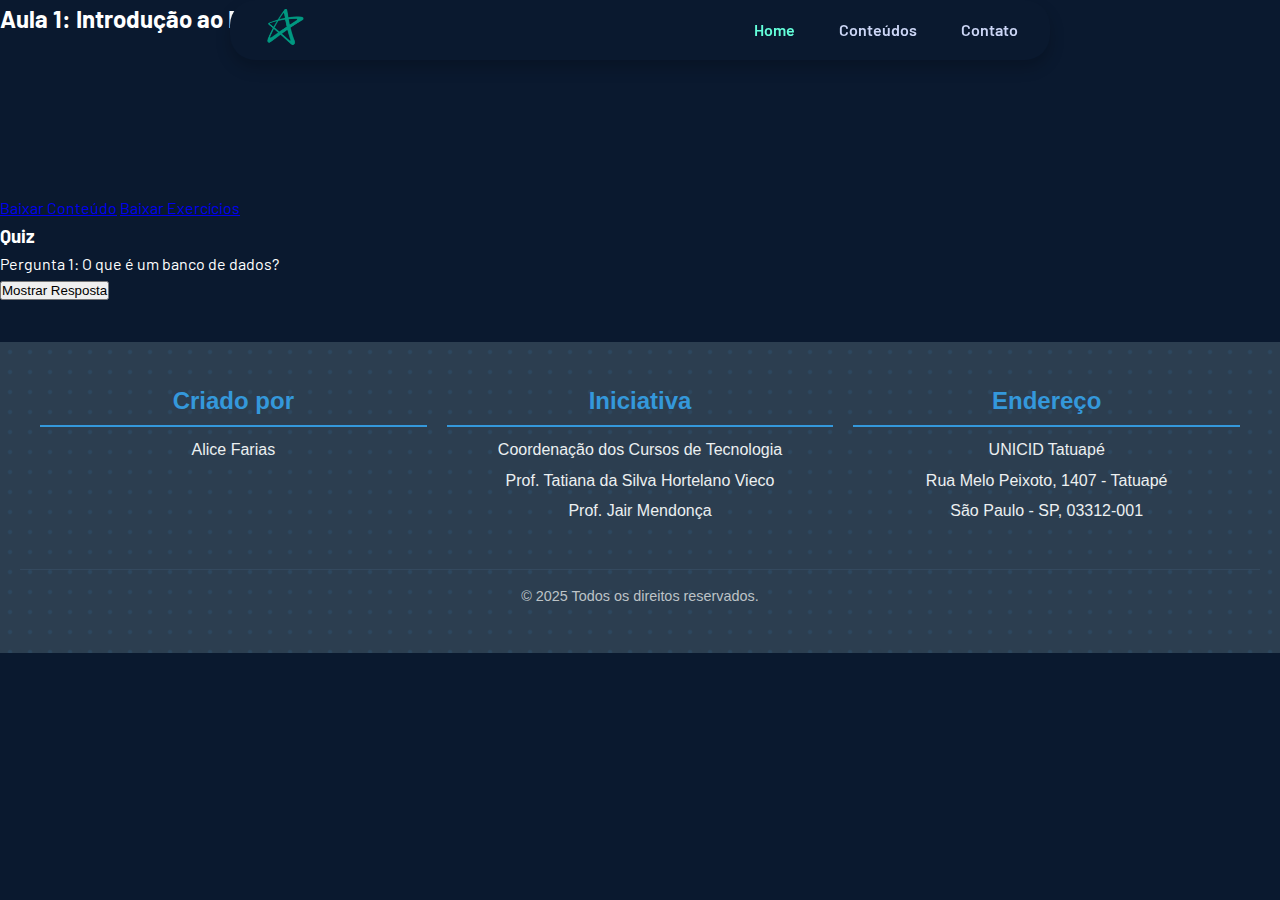
<file: HTML/aula1.html>
<!DOCTYPE html>
<html lang="en">
<head>
    <meta charset="UTF-8">
    <meta name="viewport" content="width=device-width, initial-scale=1.0">
    <link rel="stylesheet" href="../CSS/style.css">
    <link rel="shortcut icon" href="favicon.ico" type="image/x-icon">
    <title>Contatos</title>
</head>
<body>

    <header>
        <nav id="navbar">
            <div class="navbar-container">
                <div class="navbar-left">
                    <a href="index.html" class="navbar-logo">
                        <img src="../ASSETS/IMG/logo.png" alt="Logo" class="logo-svg"> 
                    </a>
                </div>
                <div class="navbar-center">
                    <a href="../index.html" class="active">Home</a>
                    <a href="./conteudo.html">Conteúdos</a>
                    <a href="./contato.html">Contato</a>
                </div>
                <!-- Botão de Menu para dispositivos móveis -->
                <button class="menu-btn" onclick="toggleSidebar()">☰</button>
            </div>
        </nav>
    
        <!-- Sidebar Mobile -->
        <div class="sidebar" id="sidebar">
            <div class="sidebar-header">
                <button class="close-btn" onclick="toggleSidebar()">&times;</button>
            </div>
            <div class="sidebar-links">
                <a href="../index.html">Home</a>
                <a href="./conteudo.html">Conteúdos</a>
                <a href="./contato.html">Contato</a>
            </div>
        </div>
    </header>
    
    <section class="aula">
        <h2>Aula 1: Introdução ao Banco de Dados</h2>
        <div class="video-container">
          <iframe src="https://www.youtube.com/embed/VIDEO_ID" frameborder="0" allowfullscreen></iframe>
        </div>
        <div class="downloads">
          <a href="assets/pdfs/aula1.pdf" download>Baixar Conteúdo</a>
          <a href="assets/pdfs/exercicios-aula1.pdf" download>Baixar Exercícios</a>
        </div>
        <div class="quiz">
          <h3>Quiz</h3>
          <p>Pergunta 1: O que é um banco de dados?</p>
          <button onclick="mostrarResposta()">Mostrar Resposta</button>
          <p id="resposta" style="display: none;">Um banco de dados é uma coleção organizada de dados.</p>
        </div>
      </section>

      <footer class="site-footer">
        <div class="footer-content">
            <div class="footer-section">
                <h3>Criado por</h3>
                <p>Alice Farias</p>
            </div>
            <div class="footer-section">
                <h3>Iniciativa</h3>
                <p>Coordenação dos Cursos de Tecnologia</p>
                <p>Prof. Tatiana da Silva Hortelano Vieco</p>
                <p>Prof. Jair Mendonça</p>
            </div>
            <div class="footer-section">
                <h3>Endereço</h3>
                <p>UNICID Tatuapé</p>
                <p>Rua Melo Peixoto, 1407 - Tatuapé</p>
                <p>São Paulo - SP, 03312-001</p>
            </div>
        </div>
        <div class="footer-bottom">
            <p>&copy; 2025 Todos os direitos reservados.</p>
        </div>
    </footer>
    

</body>
</html>
</file>
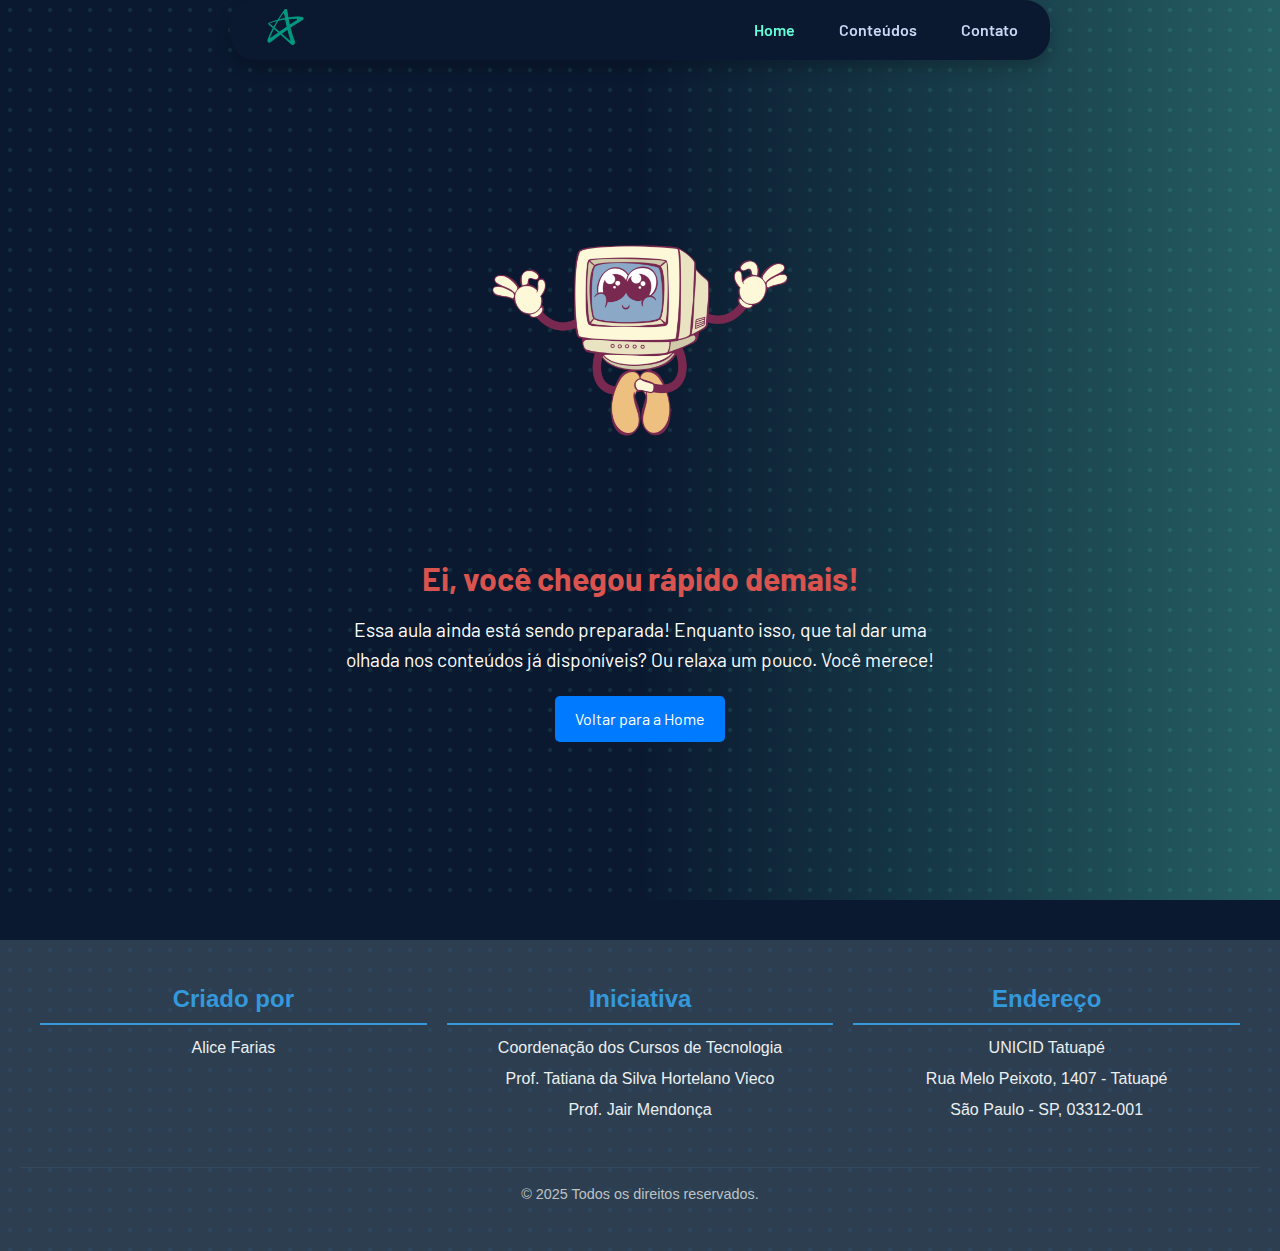
<file: HTML/aula2.html>
<!DOCTYPE html>
<html lang="en">
<head>
    <meta charset="UTF-8">
    <meta name="viewport" content="width=device-width, initial-scale=1.0">
    <link rel="stylesheet" href="../CSS/style.css">
    <link rel="shortcut icon" href="favicon.ico" type="image/x-icon">
    <title>Contatos</title>
</head>
<body>

    <header>
        <nav id="navbar">
            <div class="navbar-container">
                <div class="navbar-left">
                    <a href="index.html" class="navbar-logo">
                        <img src="../ASSETS/IMG/logo.png" alt="Logo" class="logo-svg"> 
                    </a>
                </div>
                <div class="navbar-center">
                    <a href="../index.html" class="active">Home</a>
                    <a href="./conteudo.html">Conteúdos</a>
                    <a href="./contato.html">Contato</a>
                </div>
                <!-- Botão de Menu para dispositivos móveis -->
                <button class="menu-btn" onclick="toggleSidebar()">☰</button>
            </div>
        </nav>
    
        <!-- Sidebar Mobile -->
        <div class="sidebar" id="sidebar">
            <div class="sidebar-header">
                <button class="close-btn" onclick="toggleSidebar()">&times;</button>
            </div>
            <div class="sidebar-links">
                <a href="../index.html">Home</a>
                <a href="./conteudo.html">Conteúdos</a>
                <a href="./contato.html">Contato</a>
            </div>
        </div>
    </header>

    <section class="error-container">
        <img src="../ASSETS/IMG/erro1.png" alt="Erro" class="error-image">
        <h1>Ei, você chegou rápido demais!</h1>
        <p>Essa aula ainda está sendo preparada! Enquanto isso, que tal dar uma olhada nos conteúdos já disponíveis? Ou relaxa um pouco. Você merece!</p>
        <a href="../index.html" class="error-btn">Voltar para a Home</a>
    </section>

    <footer class="site-footer">
        <div class="footer-content">
            <div class="footer-section">
                <h3>Criado por</h3>
                <p>Alice Farias</p>
            </div>
            <div class="footer-section">
                <h3>Iniciativa</h3>
                <p>Coordenação dos Cursos de Tecnologia</p>
                <p>Prof. Tatiana da Silva Hortelano Vieco</p>
                <p>Prof. Jair Mendonça</p>
            </div>
            <div class="footer-section">
                <h3>Endereço</h3>
                <p>UNICID Tatuapé</p>
                <p>Rua Melo Peixoto, 1407 - Tatuapé</p>
                <p>São Paulo - SP, 03312-001</p>
            </div>
        </div>
        <div class="footer-bottom">
            <p>&copy; 2025 Todos os direitos reservados.</p>
        </div>
    </footer>
</file>
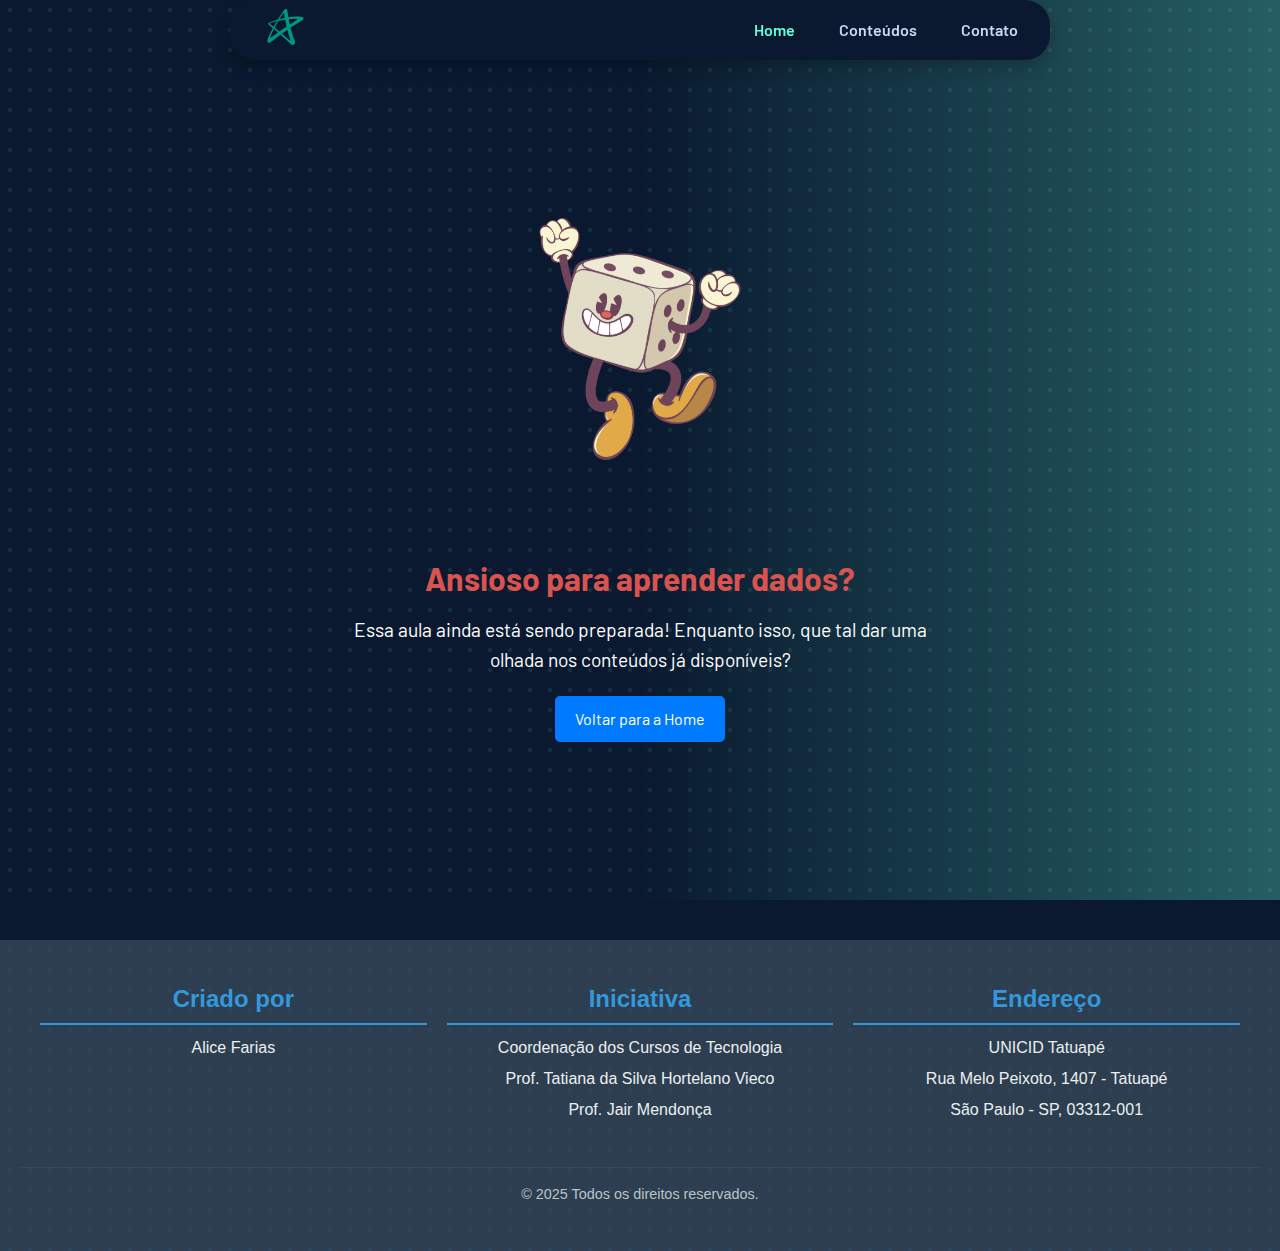
<file: HTML/aula3.html>
<!DOCTYPE html>
<html lang="en">
<head>
    <meta charset="UTF-8">
    <meta name="viewport" content="width=device-width, initial-scale=1.0">
    <link rel="stylesheet" href="../CSS/style.css">
    <link rel="shortcut icon" href="favicon.ico" type="image/x-icon">
    <title>Contatos</title>
</head>
<body>

    <header>
        <nav id="navbar">
            <div class="navbar-container">
                <div class="navbar-left">
                    <a href="index.html" class="navbar-logo">
                        <img src="../ASSETS/IMG/logo.png" alt="Logo" class="logo-svg"> 
                    </a>
                </div>
                <div class="navbar-center">
                    <a href="../index.html" class="active">Home</a>
                    <a href="./conteudo.html">Conteúdos</a>
                    <a href="./contato.html">Contato</a>
                </div>
                <!-- Botão de Menu para dispositivos móveis -->
                <button class="menu-btn" onclick="toggleSidebar()">☰</button>
            </div>
        </nav>
    
        <!-- Sidebar Mobile -->
        <div class="sidebar" id="sidebar">
            <div class="sidebar-header">
                <button class="close-btn" onclick="toggleSidebar()">&times;</button>
            </div>
            <div class="sidebar-links">
                <a href="../index.html">Home</a>
                <a href="./conteudo.html">Conteúdos</a>
                <a href="./contato.html">Contato</a>
            </div>
        </div>
    </header>

    
    <section class="error-container">
        <img src="../ASSETS/IMG/erro2.png" alt="Erro" class="error-image">
        <h1>Ansioso para aprender dados?</h1>
        <p>Essa aula ainda está sendo preparada! Enquanto isso, que tal dar uma olhada nos conteúdos já disponíveis?</p>
        <a href="../index.html" class="error-btn">Voltar para a Home</a>
    </section>

    <footer class="site-footer">
        <div class="footer-content">
            <div class="footer-section">
                <h3>Criado por</h3>
                <p>Alice Farias</p>
            </div>
            <div class="footer-section">
                <h3>Iniciativa</h3>
                <p>Coordenação dos Cursos de Tecnologia</p>
                <p>Prof. Tatiana da Silva Hortelano Vieco</p>
                <p>Prof. Jair Mendonça</p>
            </div>
            <div class="footer-section">
                <h3>Endereço</h3>
                <p>UNICID Tatuapé</p>
                <p>Rua Melo Peixoto, 1407 - Tatuapé</p>
                <p>São Paulo - SP, 03312-001</p>
            </div>
        </div>
        <div class="footer-bottom">
            <p>&copy; 2025 Todos os direitos reservados.</p>
        </div>
    </footer>
</file>
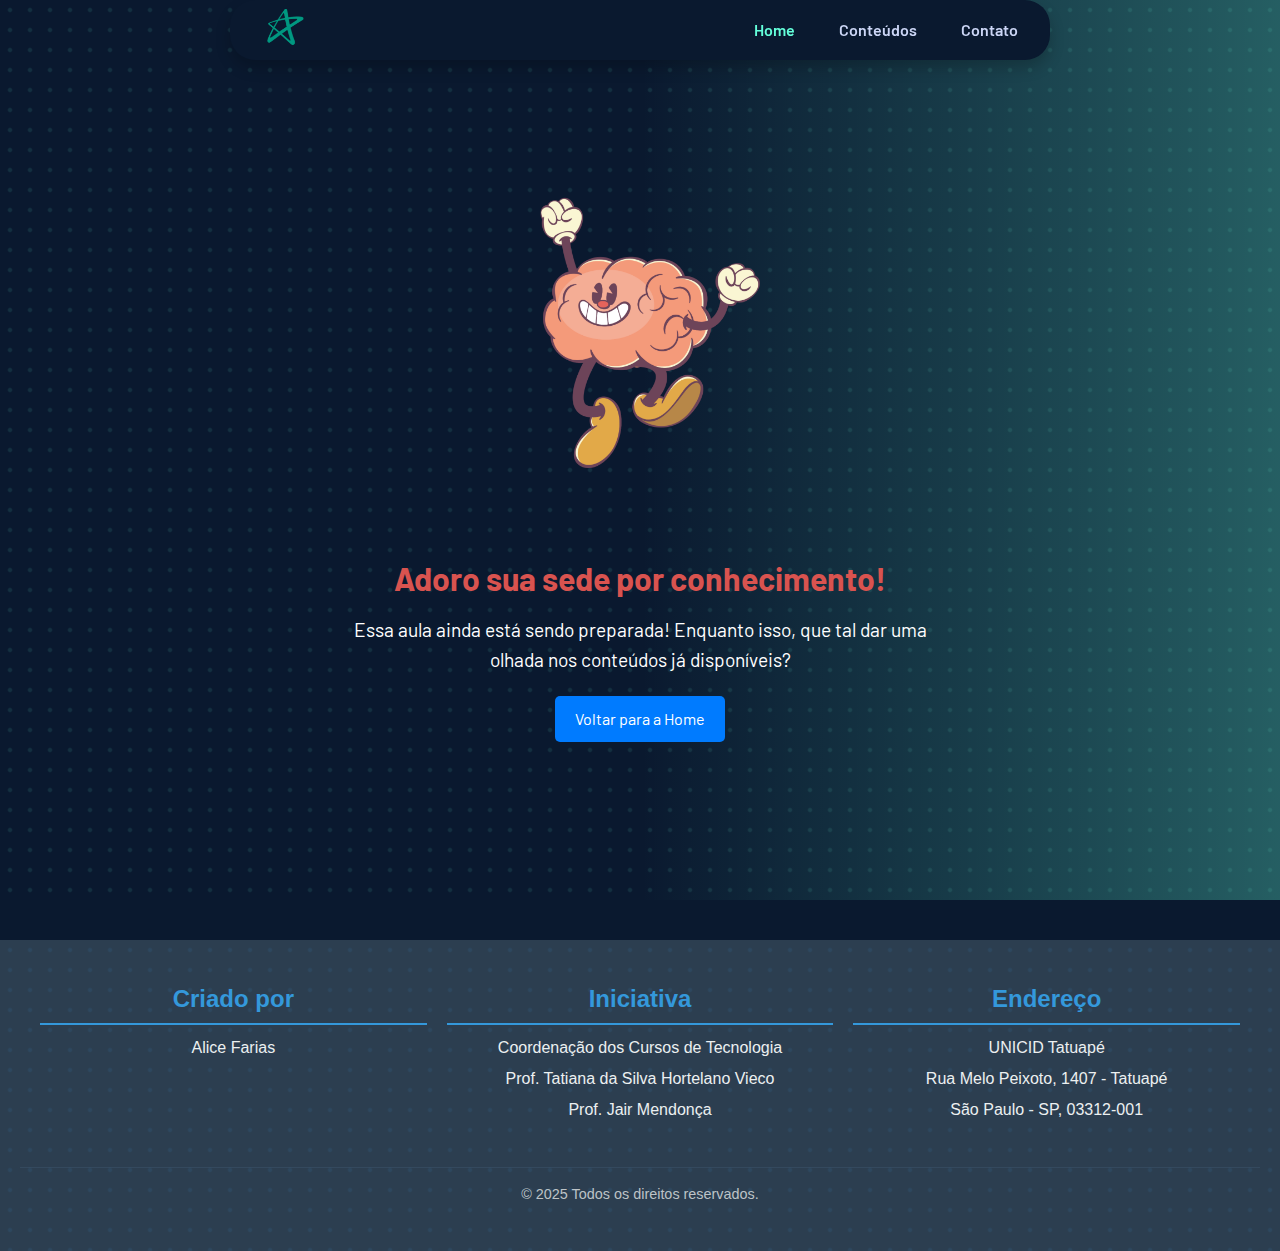
<file: HTML/aula4.html>
<!DOCTYPE html>
<html lang="en">
<head>
    <meta charset="UTF-8">
    <meta name="viewport" content="width=device-width, initial-scale=1.0">
    <link rel="stylesheet" href="../CSS/style.css">
    <link rel="shortcut icon" href="favicon.ico" type="image/x-icon">
    <title>Contatos</title>
</head>
<body>

    <header>
        <nav id="navbar">
            <div class="navbar-container">
                <div class="navbar-left">
                    <a href="index.html" class="navbar-logo">
                        <img src="../ASSETS/IMG/logo.png" alt="Logo" class="logo-svg"> 
                    </a>
                </div>
                <div class="navbar-center">
                    <a href="../index.html" class="active">Home</a>
                    <a href="./conteudo.html">Conteúdos</a>
                    <a href="./contato.html">Contato</a>
                </div>
                <!-- Botão de Menu para dispositivos móveis -->
                <button class="menu-btn" onclick="toggleSidebar()">☰</button>
            </div>
        </nav>
    
        <!-- Sidebar Mobile -->
        <div class="sidebar" id="sidebar">
            <div class="sidebar-header">
                <button class="close-btn" onclick="toggleSidebar()">&times;</button>
            </div>
            <div class="sidebar-links">
                <a href="../index.html">Home</a>
                <a href="./conteudo.html">Conteúdos</a>
                <a href="./contato.html">Contato</a>
            </div>
        </div>
    </header>

    
    <section class="error-container">
        <img src="../ASSETS/IMG/erro3.png" alt="Erro" class="error-image">
        <h1>Adoro sua sede por conhecimento!</h1>
        <p>Essa aula ainda está sendo preparada! Enquanto isso, que tal dar uma olhada nos conteúdos já disponíveis?</p>
        <a href="../index.html" class="error-btn">Voltar para a Home</a>
    </section>

    <footer class="site-footer">
        <div class="footer-content">
            <div class="footer-section">
                <h3>Criado por</h3>
                <p>Alice Farias</p>
            </div>
            <div class="footer-section">
                <h3>Iniciativa</h3>
                <p>Coordenação dos Cursos de Tecnologia</p>
                <p>Prof. Tatiana da Silva Hortelano Vieco</p>
                <p>Prof. Jair Mendonça</p>
            </div>
            <div class="footer-section">
                <h3>Endereço</h3>
                <p>UNICID Tatuapé</p>
                <p>Rua Melo Peixoto, 1407 - Tatuapé</p>
                <p>São Paulo - SP, 03312-001</p>
            </div>
        </div>
        <div class="footer-bottom">
            <p>&copy; 2025 Todos os direitos reservados.</p>
        </div>
    </footer>
</file>
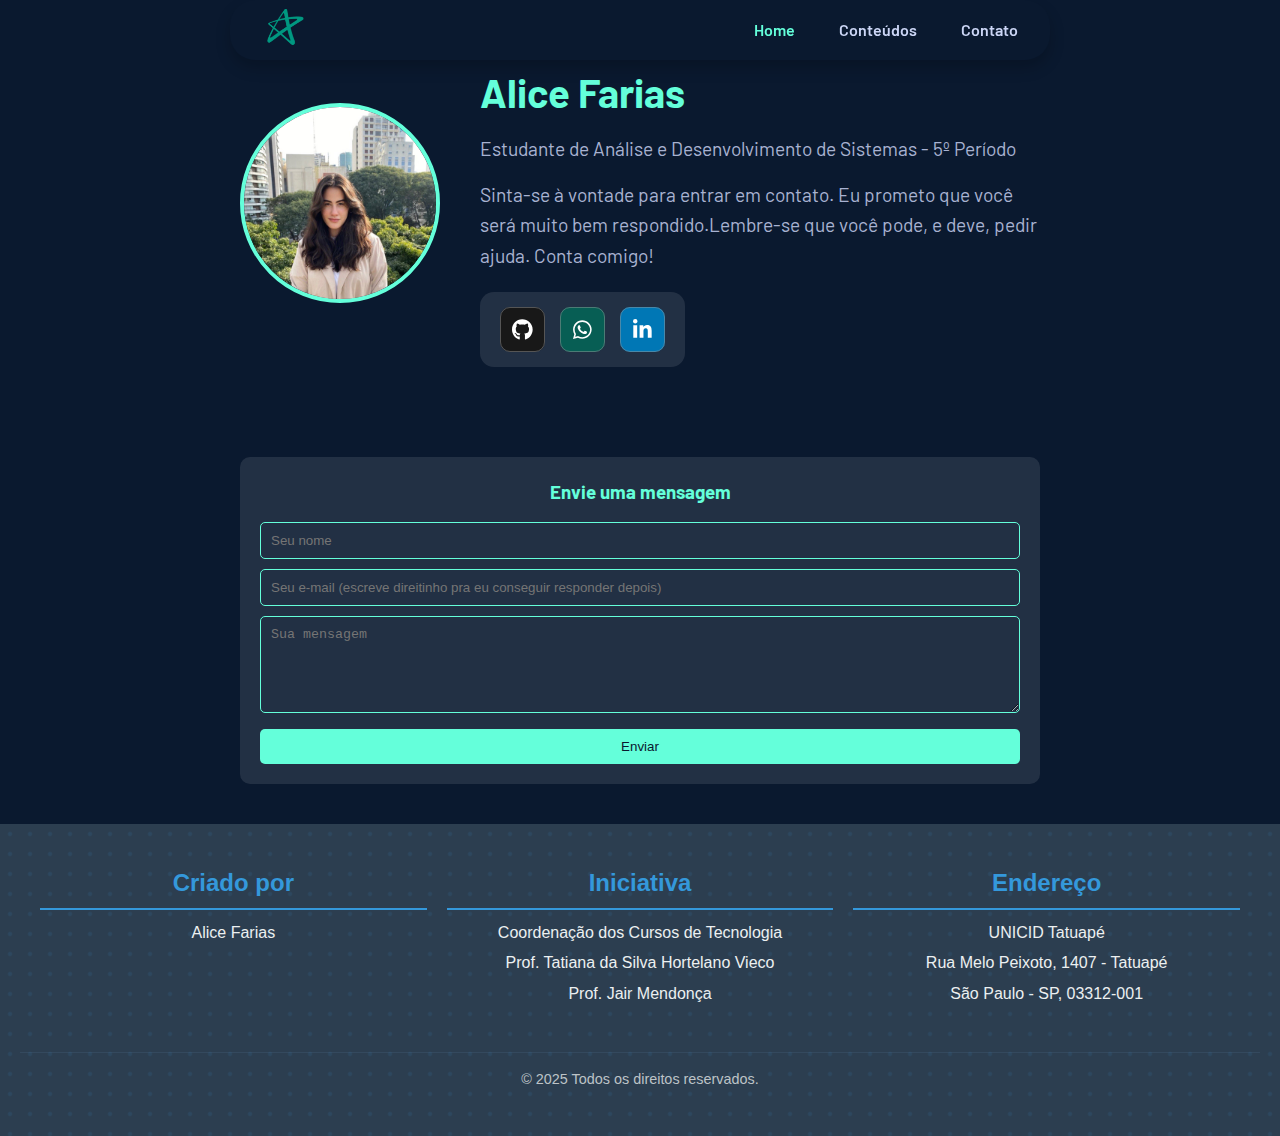
<file: HTML/contato.html>
<!DOCTYPE html>
<html lang="en">
<head>
    <meta charset="UTF-8">
    <meta name="viewport" content="width=device-width, initial-scale=1.0">
    <link rel="stylesheet" href="../CSS/style.css">
    <link rel="shortcut icon" href="favicon.ico" type="image/x-icon">
    <title>Contatos</title>
</head>
<body>

    <header>
        <nav id="navbar">
            <div class="navbar-container">
                <div class="navbar-left">
                    <a href="index.html" class="navbar-logo">
                        <img src="../ASSETS/IMG/logo.png" alt="Logo" class="logo-svg"> 
                    </a>
                </div>
                <div class="navbar-center">
                    <a href="../index.html" class="active">Home</a>
                    <a href="./conteudo.html">Conteúdos</a>
                    <a href="./contato.html">Contato</a>
                </div>
                <!-- Botão de Menu para dispositivos móveis -->
                <button class="menu-btn" onclick="toggleSidebar()">☰</button>
            </div>
        </nav>
    
        <!-- Sidebar Mobile -->
        <div class="sidebar" id="sidebar">
            <div class="sidebar-header">
                <button class="close-btn" onclick="toggleSidebar()">&times;</button>
            </div>
            <div class="sidebar-links">
                <a href="../index.html">Home</a>
                <a href="./conteudo.html">Conteúdos</a>
                <a href="./contato.html">Contato</a>
            </div>
        </div>
    </header>
    

    <section class="contato">
        <div class="contato-info">
            <img src="../ASSETS/IMG/foto-alice.jpeg" alt="Alice Farias">
            <div>
                <h2>Alice Farias</h2>
                <p>Estudante de Análise e Desenvolvimento de Sistemas - 5º Período</p>
                <p>Sinta-se à vontade para entrar em contato. Eu prometo que você será muito bem respondido.Lembre-se que você pode, e deve, pedir ajuda. Conta comigo!</p>
                <div class="social-card">
                    <button class="Btn github" onclick="window.location.href='https://github.com/alice-farias'">

                        <span class="svgContainer">
                            <svg height="1.6em" viewBox="0 0 496 512" fill="white">
                                <path d="M165.9 397.4c0 2-2.3 3.6-5.2 3.6-3.3.3-5.6-1.3-5.6-3.6 0-2 2.3-3.6 5.2-3.6 3-.3 5.6 1.3 5.6 3.6zm-31.1-4.5c-.7 2 1.3 4.3 4.3 4.9 2.6 1 5.6 0 6.2-2s-1.3-4.3-4.3-5.2c-2.6-.7-5.5.3-6.2 2.3zm44.2-1.7c-2.9.7-4.9 2.6-4.6 4.9.3 2 2.9 3.3 5.9 2.6 2.9-.7 4.9-2.6 4.6-4.6-.3-1.9-3-3.2-5.9-2.9zM244.8 8C106.1 8 0 113.3 0 252c0 110.9 69.8 205.8 169.5 239.2 12.8 2.3 17.3-5.6 17.3-12.1 0-6.2-.3-40.4-.3-61.4 0 0-70 15-84.7-29.8 0 0-11.4-29.1-27.8-36.6 0 0-22.9-15.7 1.6-15.4 0 0 24.9 2 38.6 25.8 21.9 38.6 58.6 27.5 72.9 20.9 2.3-16 8.8-27.1 16-33.7-55.9-6.2-112.3-14.3-112.3-110.5 0-27.5 7.6-41.3 23.6-58.9-2.6-6.5-11.1-33.3 2.6-67.9 20.9-6.5 69 27 69 27 20-5.6 41.5-8.5 62.8-8.5s42.8 2.9 62.8 8.5c0 0 48.1-33.6 69-27 13.7 34.7 5.2 61.4 2.6 67.9 16 17.7 25.8 31.5 25.8 58.9 0 96.5-58.9 104.2-114.8 110.5 9.2 7.9 17 22.9 17 46.4 0 33.7-.3 75.4-.3 83.6 0 6.5 4.6 14.4 17.3 12.1C428.2 457.8 496 362.9 496 252 496 113.3 383.5 8 244.8 8zM97.2 352.9c-1.3 1-1 3.3.7 5.2 1.6 1.6 3.9 2.3 5.2 1 1.3-1 1-3.3-.7-5.2-1.6-1.6-3.9-2.3-5.2-1zm-10.8-8.1c-.7 1.3.3 2.9 2.3 3.9 1.6 1 3.6.7 4.3-.7.7-1.3-.3-2.9-2.3-3.9-2-.6-3.6-.3-4.3.7zm32.4 35.6c-1.6 1.3-1 4.3 1.3 6.2 2.3 2.3 5.2 2.6 6.5 1 1.3-1.3.7-4.3-1.3-6.2-2.2-2.3-5.2-2.6-6.5-1zm-11.4-14.7c-1.6 1-1.6 3.6 0 5.9 1.6 2.3 4.3 3.3 5.6 2.3 1.6-1.3 1.6-3.9 0-6.2-1.4-2.3-4-3.3-5.6-2z"></path>
                            </svg>
                        </span>
                        <span class="BG"></span>
                    </button>
                    <button class="Btn whatsapp" onclick="window.location.href='https://wa.me/5511933732110'">
                        <span class="svgContainer">
                            <svg xmlns="http://www.w3.org/2000/svg" height="1.6em" fill="white" viewBox="0 0 448 512">
                                <path d="M380.9 97.1C339 55.1 283.2 32 223.9 32c-122.4 0-222 99.6-222 222 0 39.1 10.2 77.3 29.6 111L0 480l117.7-30.9c32.4 17.7 68.9 27 106.1 27h.1c122.3 0 224.1-99.6 224.1-222 0-59.3-25.2-115-67.1-157zm-157 341.6c-33.2 0-65.7-8.9-94-25.7l-6.7-4-69.8 18.3L72 359.2l-4.4-7c-18.5-29.4-28.2-63.3-28.2-98.2 0-101.7 82.8-184.5 184.6-184.5 49.3 0 95.6 19.2 130.4 54.1 34.8 34.9 56.2 81.2 56.1 130.5 0 101.8-84.9 184.6-186.6 184.6zm101.2-138.2c-5.5-2.8-32.8-16.2-37.9-18-5.1-1.9-8.8-2.8-12.5 2.8-3.7 5.6-14.3 18-17.6 21.8-3.2 3.7-6.5 4.2-12 1.4-32.6-16.3-54-29.1-75.5-66-5.7-9.8 5.7-9.1 16.3-30.3 1.8-3.7 .9-6.9-.5-9.7-1.4-2.8-12.5-30.1-17.1-41.2-4.5-10.8-9.1-9.3-12.5-9.5-3.2-.2-6.9-.2-10.6-.2-3.7 0-9.7 1.4-14.8 6.9-5.1 5.6-19.4 19-19.4 46.3 0 27.3 19.9 53.7 22.6 57.4 2.8 3.7 39.1 59.7 94.8 83.8 35.2 15.2 49 16.5 66.6 13.9 10.7-1.6 32.8-13.4 37.4-26.4 4.6-13 4.6-24.1 3.2-26.4-1.3-2.5-5-3.9-10.5-6.6z"></path>
                            </svg>
                        </span>
                        <span class="BG"></span>
                    </button>
                    <button class="Btn linkdin" onclick="window.location.href='https://www.linkedin.com/in/alice-farias204'">
                        <span class="svgContainer">
                            <svg fill="white" class="svgIcon" xmlns="http://www.w3.org/2000/svg" height="1.6em" viewBox="0 0 448 512">
                                <path d="M100.3 448H7.4V148.9h92.9zM53.8 108.1C24.1 108.1 0 83.5 0 53.8a53.8 53.8 0 0 1 107.6 0c0 29.7-24.1 54.3-53.8 54.3zM447.9 448h-92.7V302.4c0-34.7-.7-79.2-48.3-79.2-48.3 0-55.7 37.7-55.7 76.7V448h-92.8V148.9h89.1v40.8h1.3c12.4-23.5 42.7-48.3 87.9-48.3 94 0 111.3 61.9 111.3 142.3V448z"></path>
                            </svg>
                        </span>
                        <span class="BG"></span>
                    </button>
                    
                </div>
            </div>
        </div>
    </section>

    <div class="contact-form">
        <h3>Envie uma mensagem</h3>
        <form action="https://formsubmit.co/alice.farias204@gmail.com" method="POST">
            <input type="text" name="name" placeholder="Seu nome" required>
            <input type="email" name="email" placeholder="Seu e-mail (escreve direitinho pra eu conseguir responder depois)" required>
            <textarea name="message" placeholder="Sua mensagem" rows="5" required></textarea>
            <button type="submit">Enviar</button>
        </form>
    </div>

    <footer class="site-footer">
        <div class="footer-content">
            <div class="footer-section">
                <h3>Criado por</h3>
                <p>Alice Farias</p>
            </div>
            <div class="footer-section">
                <h3>Iniciativa</h3>
                <p>Coordenação dos Cursos de Tecnologia</p>
                <p>Prof. Tatiana da Silva Hortelano Vieco</p>
                <p>Prof. Jair Mendonça</p>
            </div>
            <div class="footer-section">
                <h3>Endereço</h3>
                <p>UNICID Tatuapé</p>
                <p>Rua Melo Peixoto, 1407 - Tatuapé</p>
                <p>São Paulo - SP, 03312-001</p>
            </div>
        </div>
        <div class="footer-bottom">
            <p>&copy; 2025 Todos os direitos reservados.</p>
        </div>
    </footer>
    





</body>
</html>
</file>
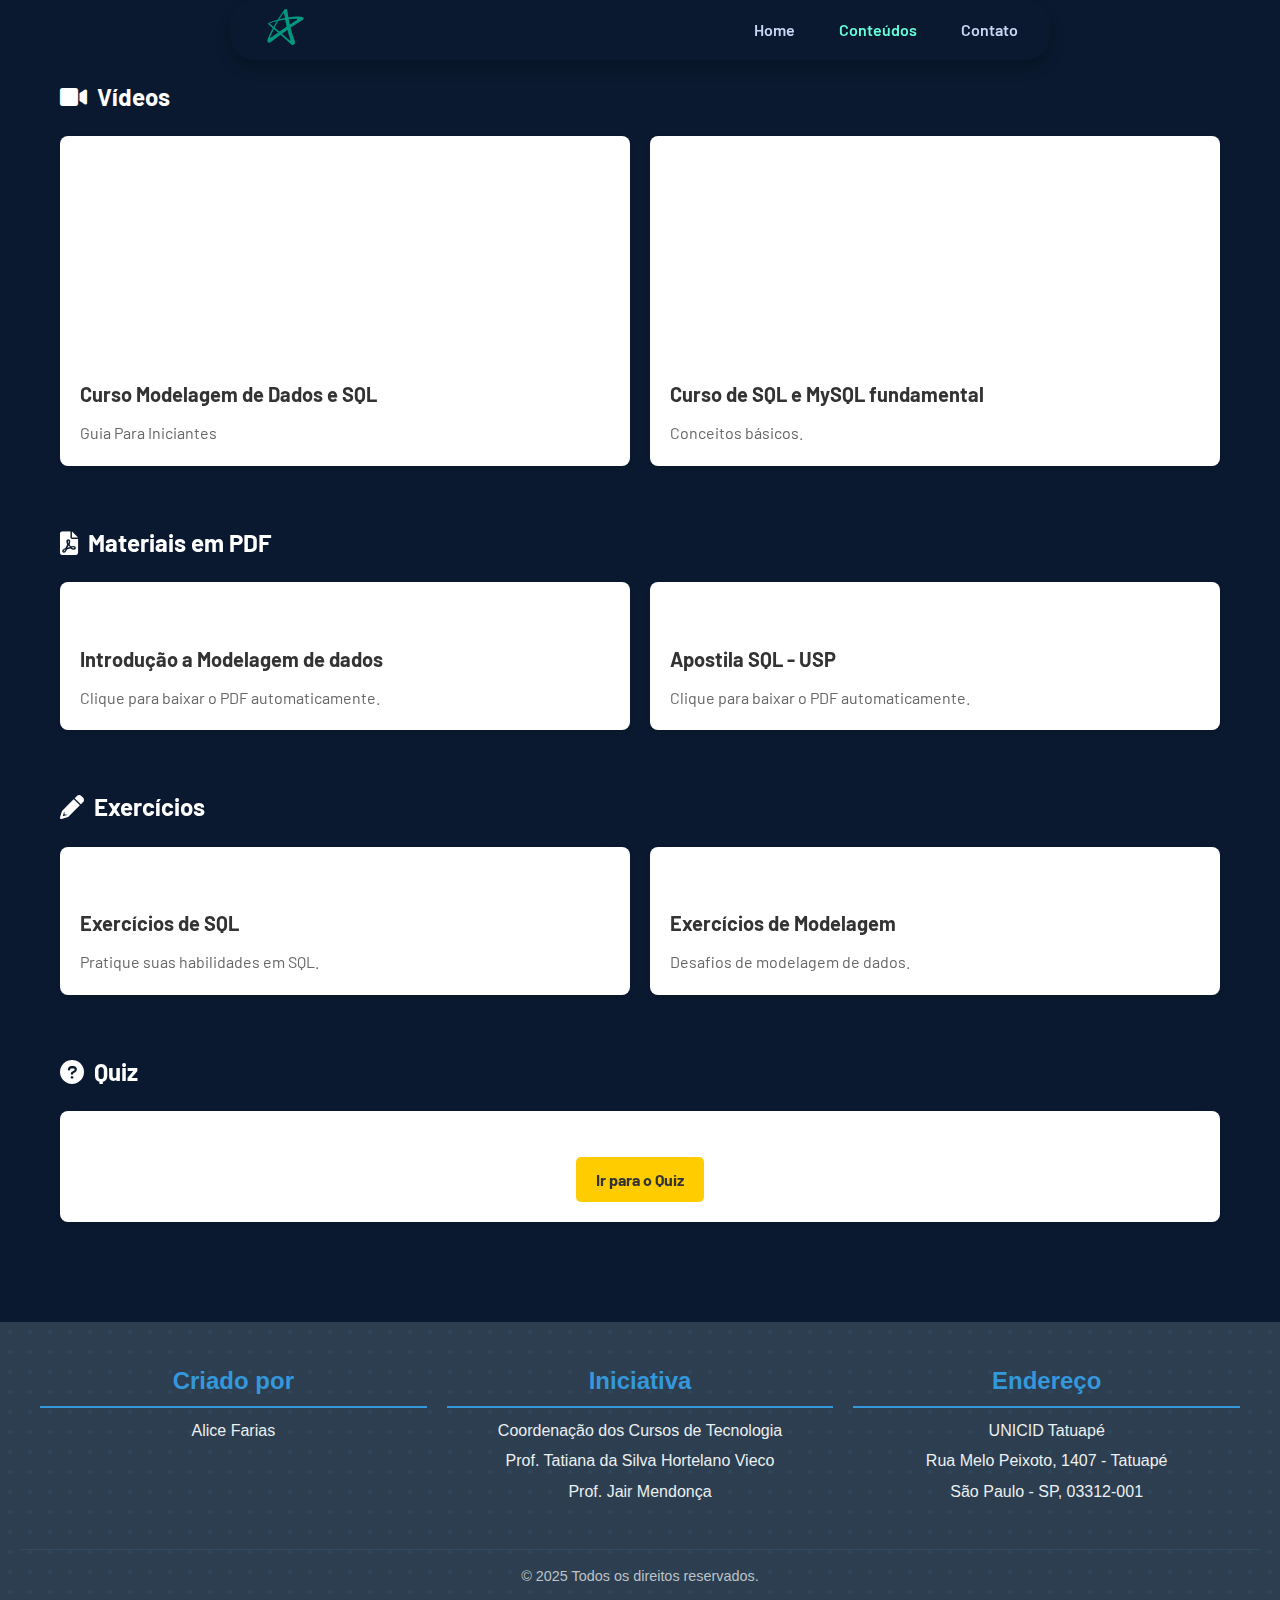
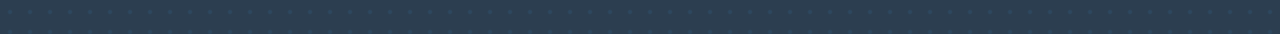
<file: HTML/conteudo.html>
<!DOCTYPE html>
<html lang="pt-BR">
<head>
    <meta charset="UTF-8">
    <meta name="viewport" content="width=device-width, initial-scale=1.0">
    <title>Conteúdos sobre Banco de Dados</title>
    <link rel="stylesheet" href="../CSS/style.css">
    <link rel="shortcut icon" href="favicon.ico" type="image/x-icon">
    <!-- Font Awesome para ícones -->
    <link rel="stylesheet" href="https://cdnjs.cloudflare.com/ajax/libs/font-awesome/6.0.0-beta3/css/all.min.css">
</head>
<body>
    <header>
        <nav id="navbar">
            <div class="navbar-container">
                <div class="navbar-left">
                    <a href="index.html" class="navbar-logo">
                        <img src="../ASSETS/IMG/logo.png" alt="Logo" class="logo-svg"> 
                    </a>
                </div>
                <div class="navbar-center">
                    <a href="../index.html">Home</a>
                    <a href="./conteudo.html" class="active">Conteúdos</a>
                    <a href="./contato.html">Contato</a>
                </div>
                <!-- Botão de Menu para dispositivos móveis -->
                <button class="menu-btn" onclick="toggleSidebar()">☰</button>
            </div>
        </nav>
    </header>

    <main class="conteudo-container">
        <!-- Seção de Vídeos -->
        <section id="videos" class="conteudo-section">
            <h2 class="section-title"><i class="fas fa-video"></i> Vídeos</h2>
            <div class="cards-container">
                <div class="card">
                    <iframe src="https://www.youtube.com/watch?v=SEnnucNP1h0" title="Curso Modelagem de Dados e SQL | Guia Para Iniciantes" frameborder="0" allowfullscreen></iframe>
                    <h3>Curso Modelagem de Dados e SQL</h3>
                    <p>Guia Para Iniciantes</p>
                </div>
                <div class="card">
                    <iframe src="https://www.youtube.com/watch?v=XQkf-6Yl3WM" title="Curso de SQL e MySQL fundamental " frameborder="0" allowfullscreen></iframe>
                    <h3>Curso de SQL e MySQL fundamental</h3>
                    <p>Conceitos básicos.</p>
                </div>
            </div>
        </section>

        <!-- Seção de PDFs -->
        <section id="pdfs" class="conteudo-section">
            <h2 class="section-title"><i class="fas fa-file-pdf"></i> Materiais em PDF</h2>
            <div class="cards-container">
                <div class="card">
                    <a href="../ASSETS/IMG/PDF/Introdução a Modelagem de Dados.pdf" download>
                        <i class="fas fa-download"></i>
                        <h3>Introdução a Modelagem de dados</h3>
                        <p>Clique para baixar o PDF automaticamente.</p>
                    </a>
                </div>
                <div class="card">
                    <a href="../ASSETS/IMG/PDF/Apostila SQL.pdf" download>
                        <i class="fas fa-download"></i>
                        <h3>Apostila SQL - USP</h3>
                        <p>Clique para baixar o PDF automaticamente.</p>
                    </a>
                </div>
            </div>
        </section>

        <!-- Seção de Exercícios -->
        <section id="exercicios" class="conteudo-section">
            <h2 class="section-title"><i class="fas fa-pencil-alt"></i> Exercícios</h2>
            <div class="cards-container">
                <div class="card">
                    <a href="https://www.hackerrank.com/domains/tutorials/10-days-of-sql" target="_blank">
                        <i class="fas fa-code"></i>
                        <h3>Exercícios de SQL</h3>
                        <p>Pratique suas habilidades em SQL.</p>
                    </a>
                </div>
                <div class="card">
                    <a href="https://www.exercises.com/modeling" target="_blank">
                        <i class="fas fa-database"></i>
                        <h3>Exercícios de Modelagem</h3>
                        <p>Desafios de modelagem de dados.</p>
                    </a>
                </div>
            </div>
        </section>

        <!-- Seção do Quiz -->
        <section id="quiz" class="conteudo-section">
            <h2 class="section-title"><i class="fas fa-question-circle"></i> Quiz</h2>
            <div class="quiz-card">
                <p>Teste seus conhecimentos sobre banco de dados com nosso quiz interativo!</p>
                <a href="quiz.html" class="quiz-button">Ir para o Quiz</a>
            </div>
        </section>
    </main>

    <!-- Sidebar Mobile -->
    <div class="sidebar" id="sidebar">
        <div class="sidebar-header">
            <button class="close-btn" onclick="toggleSidebar()">&times;</button>
        </div>
        <div class="sidebar-links">
            <a href="../index.html">Home</a>
            <a href="./conteudo.html">Conteúdos</a>
            <a href="./contato.html">Contato</a>
        </div>
    </div>

    <footer class="site-footer">
        <div class="footer-content">
            <div class="footer-section">
                <h3>Criado por</h3>
                <p>Alice Farias</p>
            </div>
            <div class="footer-section">
                <h3>Iniciativa</h3>
                <p>Coordenação dos Cursos de Tecnologia</p>
                <p>Prof. Tatiana da Silva Hortelano Vieco</p>
                <p>Prof. Jair Mendonça</p>
            </div>
            <div class="footer-section">
                <h3>Endereço</h3>
                <p>UNICID Tatuapé</p>
                <p>Rua Melo Peixoto, 1407 - Tatuapé</p>
                <p>São Paulo - SP, 03312-001</p>
            </div>
        </div>
        <div class="footer-bottom">
            <p>&copy; 2025 Todos os direitos reservados.</p>
        </div>
    </footer>

    <script>
        // Função para abrir/fechar o sidebar em dispositivos móveis
        function toggleSidebar() {
            const sidebar = document.getElementById('sidebar');
            sidebar.classList.toggle('active');
        }
    </script>
</body>
</html>
</file>
<file: CSS/style.css>
/* Importação da fonte */
@import url('https://fonts.googleapis.com/css2?family=Barlow:ital,wght@0,100;0,200;0,300;0,400;0,500;0,600;0,700;0,800;0,900;1,100;1,200;1,300;1,400;1,500;1,600;1,700;1,800;1,900&family=DM+Sans:ital,opsz,wght@0,9..40,100..1000;1,9..40,100..1000&family=Nunito&family=Roboto+Flex:opsz,wght@8..144,100..1000&display=swap');

/* Reset básico */
* {
  margin: 0;
  padding: 0;
  box-sizing: border-box;
}

body {
  font-family: 'Barlow', sans-serif;
  background-color: #0a192f; /* Azul escuro */
  color: #ffffff; /* Texto branco */
  line-height: 1.6;
}

/* Navbar */
#navbar {
    position: fixed;
    top: 0;
    left: 0;
    right: 0;
    width: 100%;
    max-width: 820px;
    margin: 0 auto;
    height: 60px;
    background: #0a192f; /* Fundo escuro */
    border-radius: 25px;
    box-shadow: 0 8px 15px rgba(0, 0, 0, 0.2);
    z-index: 1000;
    display: flex;
    justify-content: space-between;
    align-items: center;
    padding: 0 20px;
    transition: transform 0.3s ease-in-out;
}

.navbar-container {
    display: flex;
    justify-content: space-between;
    align-items: center;
    width: 100%;
}

.navbar-left, .navbar-center, .navbar-right {
    display: flex;
    align-items: center;
    gap: 20px;
}

.navbar-center a {
    text-decoration: none;
    font-weight: 600;
    color: #ccd6f6; /* Texto claro */
    font-size: 16px;
    padding: 5px 12px;
    border-radius: 8px;
    transition: color 0.3s ease, background-color 0.3s ease;
}

.navbar-center a:hover {
    color: #64ffda; /* Azul esverdeado */
    background-color: rgba(100, 255, 218, 0.1); /* Fundo com transparência */
}

.navbar-center a.active {
    color: #64ffda; /* Azul esverdeado */
}

.navbar-logo img {
    width: 70px;
}

.menu-btn {
    display: none; /* Esconde o botão do menu no desktop */
    background: none;
    border: none;
    font-size: 24px;
    color: #ccd6f6; /* Texto claro */
    cursor: pointer;
}

/* Sidebar Mobile */
.sidebar {
    position: fixed;
    top: 0;
    right: -100%; /* Inicialmente fora da tela */
    width: 80%;
    height: 100%;
    background: #112240; /* Azul escuro */
    box-shadow: -4px 0 6px rgba(0, 0, 0, 0.1);
    transition: right 0.4s cubic-bezier(0.68, -0.55, 0.27, 1.55), opacity 0.3s ease;
    z-index: 1000;
    padding: 20px;
    display: flex;
    flex-direction: column;
    gap: 20px;
    opacity: 0;
}

.sidebar.active {
    right: 0;
    opacity: 1;
}

.sidebar-header {
    display: flex;
    justify-content: flex-end;
}

.close-btn {
    background: none;
    border: none;
    font-size: 24px;
    cursor: pointer;
    color: #fff;
}

.sidebar-links {
    display: flex;
    flex-direction: column;
    gap: 15px;
}

.sidebar-links a {
    text-decoration: none;
    color: #ffffff;
    font-size: 18px;
    padding: 10px 15px;
    border-radius: 8px;
    transition: background-color 0.3s ease, transform 0.2s ease;
}

.sidebar-links a:hover {
    background-color: rgba(100, 255, 218, 0.1); /* Azul esverdeado com transparência */
    transform: translateX(10px);
}

/* Responsividade para telas menores */
@media (max-width: 768px) {
    .navbar-center {
        display: none; /* Esconde os links da navbar em telas pequenas */
    }

    .menu-btn {
        display: block; /* Exibe o botão do menu em telas menores */
    }

    .sidebar.active {
        right: 0; /* Exibe a sidebar */
    }
}
  
/* Hero Section (Home) */
.hero {
    background: linear-gradient(135deg, #112240, #0a192f); /* Degradê de azul escuro */
    color: #fff;
    margin-top: 20px;;
    padding: 60px 20px;
    display: flex;
    justify-content: center;
    align-items: center;
    min-height: 60vh;
    position: relative;
    overflow: hidden;
}

/* Efeito de lasers no fundo */
.hero::before {
    content: '';
    position: absolute;
    top: 0;
    left: 0;
    width: 100%;
    height: 100%;
    background: linear-gradient(
        90deg,
        transparent 25%,
        rgba(100, 255, 218, 0.3) 50%,
        transparent 75%
    );
    background-size: 200% 100%;
    animation: moveLasers 15s linear infinite;
    z-index: 1;
}

@keyframes moveLasers {
    0% {
        background-position: 200% 0;
    }
    100% {
        background-position: -200% 0;
    }
}

/* Efeito de pontos brilhantes */
.hero::after {
    content: '';
    position: absolute;
    top: 0;
    left: 0;
    width: 100%;
    height: 100%;
    background: radial-gradient(
        circle,
        rgba(100, 255, 218, 0.1) 10%,
        transparent 20%
    );
    background-size: 20px 20px;
    animation: moveDots 20s linear infinite;
    z-index: 1;
}

@keyframes moveDots {
    0% {
        background-position: 0 0;
    }
    100% {
        background-position: 100% 100%;
    }
}

/* Efeito de brilho pulsante */
@keyframes glow {
    0% {
        box-shadow: 0 0 10px rgba(100, 255, 218, 0.5);
    }
    50% {
        box-shadow: 0 0 20px rgba(100, 255, 218, 0.8), 0 0 30px rgba(100, 255, 218, 0.6);
    }
    100% {
        box-shadow: 0 0 10px rgba(100, 255, 218, 0.5);
    }
}

.hero-content {
    display: flex;
    align-items: center;
    justify-content: space-between;
    width: 100%;
    max-width: 1200px; /* Limita a largura do conteúdo */
    gap: 40px; /* Espaçamento entre o gif e o texto */
    position: relative;
    z-index: 2; /* Garante que o conteúdo fique acima do efeito de lasers */
    animation: glow 3s ease-in-out infinite;
}

.hero-left {
    flex: 1;
    display: flex;
    justify-content: center;
}

.hero-gif {
    max-width: 100%;
    height: auto;
    max-height: 400px; /* Limita a altura do gif para que não ocupe muito espaço */
}

.hero-right {
    flex: 2;
    display: flex;
    flex-direction: column;
    justify-content: center;
    padding-left: 20px;
}

.hero h1 {
    font-size: 2.5rem;
    font-weight: 600;
    margin-bottom: 20px;
    white-space: normal; /* Permite a quebra de linha dentro do h1 */
    overflow: hidden;
    display: inline-block;
    animation: fadeIn 1.5s ease-out; /* Animação de fade-in */
    word-wrap: break-word; /* Permite que o título se quebre a palavra se for muito longa */
    word-break: break-word; /* Força a quebra da palavra se for muito longa */
    width: auto;
    text-align: center;
    line-height: 1.2;
    max-width: 100%; /* Garante que o título ocupe 100% da largura disponível */
}

.hero p {
    font-size: 1.1rem;
    line-height: 1.6;
    max-width: 700px;
    opacity: 0.9;
    margin-top: 20px;
    text-align: left;
}

/* Animação de fade-in para o título */
@keyframes fadeIn {
    from {
        opacity: 0;
    }
    to {
        opacity: 1;
    }
}

/* Responsividade */
@media (max-width: 768px) {
    .hero-content {
        flex-direction: column; /* Alinha o título, gif e parágrafo em coluna */
        text-align: center; /* Alinha o conteúdo centralmente */
    }

    .hero-left, .hero-right {
        flex: none;
        width: 100%; /* Garantir que ambos os lados ocupem 100% da largura */
    }

    .hero-gif {
        max-width: 80%; /* Limita a largura do gif em telas pequenas */
        height: auto;
        margin-bottom: 20px; /* Dá um espaço entre o gif e o texto */
    }

    .hero h1 {
        font-size: 2rem; /* Ajusta o tamanho do título para caber melhor na tela */
        margin-bottom: 10px;
        word-wrap: break-word; /* Permite que o título se quebre adequadamente */
        word-break: break-word; /* Força a quebra das palavras */
        width: auto; /* Garantir que a largura do título seja ajustada automaticamente */
        text-align: center;
        line-height: 1.4;
    }

    .hero p {
        font-size: 1rem;
        padding: 0 20px;
    }
}

/* Aulas Section */
.aulas {
  padding: 40px 20px;
  background: #112240; /* Azul escuro mais claro */
}

.aulas h2 {
  text-align: center;
  margin-bottom: 20px;
  font-size: 2rem;
  color: #64ffda; /* Azul esverdeado */
}

.aula-grid {
  display: grid;
  grid-template-columns: repeat(auto-fit, minmax(250px, 1fr));
  gap: 20px;
  padding: 20px;
}

.aula-card {
  background: #0a192f; /* Azul escuro */
  padding: 20px;
  border-radius: 10px;
  box-shadow: 0 4px 8px rgba(0, 0, 0, 0.1);
  transition: transform 0.3s ease;
  text-align: center;
}

.aula-card:hover {
  transform: translateY(-10px);
}

.aula-card h3 {
  font-size: 1.5rem;
  color: #64ffda; /* Azul esverdeado */
  margin-bottom: 10px;
}

.aula-card p {
  font-size: 1rem;
  color: #a8b2d1; /* Azul claro para texto */
}

/* Contato Section */
/* Contato Section */
.contato {
    padding: 60px 20px;
    background: #0a192f; /* Azul escuro */
    text-align: center;
    display: flex;
    justify-content: center;
    align-items: center;
    flex-wrap: wrap;
}

.contato-info {
    display: flex;
    align-items: center;
    max-width: 800px;
    margin: 0 auto;
    text-align: left;
}

.contato-info img {
    width: 200px;
    height: 200px;
    border-radius: 50%;
    margin-right: 40px;
    border: 4px solid #64ffda; /* Azul esverdeado */
    transition: transform 0.3s ease;
}

.contato-info img:hover {
    transform: scale(1.05);
}

.contato-info h2 {
    font-size: 2.5rem;
    color: #64ffda; /* Azul esverdeado */
    margin-bottom: 10px;
}

.contato-info p {
    font-size: 1.2rem;
    color: #a8b2d1; /* Azul claro para texto */
    margin-bottom: 15px;
    line-height: 1.6;
}

.contato-info .social-card {
    margin-top: 20px;
    display: flex;
    justify-content: flex-start;
    gap: 15px;
}

/* Footer */
footer {
    text-align: center;
    padding: 20px;
    background: #112240; /* Azul escuro mais claro */
    color: #fff;
    margin-top: 40px;
}

footer p {
    margin: 5px 0;
}

/* Responsividade */
@media (max-width: 768px) {
    .contato-info {
        flex-direction: column;
        text-align: center;
    }

    .contato-info img {
        margin-right: 0;
        margin-bottom: 20px;
    }

    .contato-info .social-card {
        justify-content: center;
    }

    .navbar-left a {
        display: none;
    }

    .hamburger {
        display: block;
    }

    .hero h1 {
        font-size: 2rem;
    }

    .hero p {
        font-size: 1rem;
    }

    .aula-grid {
        grid-template-columns: 1fr;
    }
}


/* contato pagina botoes */

/* Contato Section */
.contato {
    padding: 60px 20px;
    background: #0a192f; /* Azul escuro */
    display: flex;
    justify-content: center;
    align-items: flex-start; /* Alinha os itens ao topo */
    flex-wrap: wrap;
    gap: 40px; /* Espaço entre os elementos */
    max-width: 1200px;
    margin: 0 auto;
}

/* Container da foto e botões */
/* From Uiverse.io by vinodjangid07 */ 
.social-card {
    height: fit-content;
    width: fit-content;
    display: flex;
    align-items: center;
    justify-content: center;
    gap: 20px;
    background: rgb(255, 255, 255);
    padding: 20px 25px;
    border-radius: 14px;
  }
  .Btn {
    width: 45px;
    height: 45px;
    display: flex;
    align-items: center;
    justify-content: center;
    border: none;
    background-color: transparent;
    position: relative;
    border-radius: 7px;
    cursor: pointer;
    transition: all 0.3s;
  }
  
  .svgContainer {
    width: 100%;
    height: 100%;
    display: flex;
    align-items: center;
    justify-content: center;
    background-color: transparent;
    backdrop-filter: blur(0px);
    letter-spacing: 0.8px;
    border-radius: 10px;
    transition: all 0.3s;
    border: 1px solid rgba(156, 156, 156, 0.466);
    z-index: 2;
  }
  
  .BG {
    position: absolute;
    width: 100%;
    height: 100%;
    background: #181818;
    z-index: 1;
    border-radius: 10px;
    pointer-events: none;
    transition: all 0.3s;
    font-size: 0px;
  }
  .github .BG {
    background: #181818;
  }
  .linkdin .BG {
    background: #0077b5;
  }
  .whatsapp .BG {
    background: #075e54;
  }
  .discord .BG {
    background: #7289da;
  }
  .Btn:hover .BG {
    transform: scale(1.5);
    /* transform-origin: bottom; */
    font-size: 20px;
    color: white;
  }
  
  .Btn:hover .svgContainer {
    border: 1px solid rgba(216, 216, 216, 0.466);
    background-color: rgba(209, 209, 209, 0.466);
    backdrop-filter: blur(4px);
  }
  

.contato-info img {
    width: 200px;
    height: 200px;
    border-radius: 50%;
    border: 4px solid #64ffda; /* Azul esverdeado */
    transition: transform 0.3s ease;
    margin-bottom: 20px; /* Espaço entre a foto e os botões */
}

.contato-info img:hover {
    transform: scale(1.05);
}

.contato-info .social-card {
    display: flex;
    justify-content: center;
    gap: 15px;
    background: rgba(255, 255, 255, 0.1); /* Fundo semi-transparente */
    padding: 15px 20px;
    border-radius: 14px;
}

/* Container do texto */
.text-info {
    flex: 2;
    max-width: 600px;
    text-align: left; /* Alinha o texto à esquerda */
}

.text-info h2 {
    font-size: 2.5rem;
    color: #64ffda; /* Azul esverdeado */
    margin-bottom: 10px;
}

.text-info p {
    font-size: 1.2rem;
    color: #a8b2d1; /* Azul claro para texto */
    margin-bottom: 15px;
    line-height: 1.6;
}

/* Formulário de Contato */
.contact-form {
    flex-basis: 100%; /* Ocupa toda a largura */
    background: rgba(255, 255, 255, 0.1);
    padding: 20px;
    border-radius: 10px;
    margin-top: 30px;
    max-width: 800px;
    margin-left: auto;
    margin-right: auto;
}

.contact-form h3 {
    color: #64ffda;
    margin-bottom: 15px;
    text-align: center;
}

.contact-form input,
.contact-form textarea {
    width: 100%;
    padding: 10px;
    margin-bottom: 10px;
    border: 1px solid #64ffda;
    border-radius: 5px;
    background: transparent;
    color: #a8b2d1;
}

.contact-form button {
    background: #64ffda;
    color: #0a192f;
    padding: 10px 20px;
    border: none;
    border-radius: 5px;
    cursor: pointer;
    transition: background 0.3s ease;
    width: 100%;
}

.contact-form button:hover {
    background: #52d1b2;
}

/* Currículo para Download */
.resume-download {
    flex-basis: 100%; /* Ocupa toda a largura */
    text-align: center;
    margin-top: 30px;
}

.resume-download h3 {
    color: #64ffda;
    margin-bottom: 10px;
}

.resume-download p {
    color: #a8b2d1;
    margin-bottom: 15px;
}

.download-btn {
    background: #64ffda;
    color: #0a192f;
    padding: 10px 20px;
    border-radius: 5px;
    text-decoration: none;
    transition: background 0.3s ease;
}

.download-btn:hover {
    background: #52d1b2;
}

/* Responsividade */
@media (max-width: 768px) {
    .photo-and-social,
    .text-info {
        flex-basis: 100%;
        max-width: 100%;
        text-align: center;
    }

    .text-info {
        margin-top: 20px;
    }
}

.error-container {
    text-align: center;
    padding: 20px;
    display: flex;
    flex-direction: column;
    align-items: center;
    justify-content: center;
    min-height: 100vh; /* Usar min-height em vez de height */
    position: relative;
    overflow: hidden; /* Evitar que os efeitos vazem */
}

.error-image {
    max-width: 100%;
    width: 300px;
    margin-bottom: 20px;
}

.error-container h1 {
    font-size: 2rem;
    margin-bottom: 10px;
    color: #d9534f;
}

.error-container p {
    font-size: 1.2rem;
    color: #ffffff;
    max-width: 600px;
    margin: 0 auto;
}

.error-btn {
    display: inline-block;
    margin-top: 20px;
    padding: 10px 20px;
    background-color: #007bff;
    color: #fff;
    text-decoration: none;
    border-radius: 5px;
    transition: background 0.3s ease;
}

.error-btn:hover {
    background-color: #0056b3;
}

/* Efeito de lasers no fundo */
.error-container::before {
    content: '';
    position: absolute;
    top: 0;
    left: 0;
    width: 100%;
    height: 100%;
    background: linear-gradient(
        90deg,
        transparent 25%,
        rgba(100, 255, 218, 0.3) 50%,
        transparent 75%
    );
    background-size: 200% 100%;
    animation: moveLasers 15s linear infinite;
    z-index: -1; /* Colocar atrás do conteúdo */
    pointer-events: none; /* Não interferir com interações */
}

@keyframes moveLasers {
    0% {
        background-position: 200% 0;
    }
    100% {
        background-position: -200% 0;
    }
}

/* Efeito de pontos brilhantes */
.error-container::after {
    content: '';
    position: absolute;
    top: 0;
    left: 0;
    width: 100%;
    height: 100%;
    background: radial-gradient(
        circle,
        rgba(100, 255, 218, 0.1) 10%,
        transparent 20%
    );
    background-size: 20px 20px;
    animation: moveDots 20s linear infinite;
    z-index: -1; /* Colocar atrás do conteúdo */
    pointer-events: none; /* Não interferir com interações */
}

@keyframes moveDots {
    0% {
        background-position: 0 0;
    }
    100% {
        background-position: 100% 100%;
    }
}

/* Efeito de brilho pulsante */
@keyframes glow {
    0% {
        box-shadow: 0 0 10px rgba(100, 255, 218, 0.5);
    }
    50% {
        box-shadow: 0 0 20px rgba(100, 255, 218, 0.8), 0 0 30px rgba(100, 255, 218, 0.6);
    }
    100% {
        box-shadow: 0 0 10px rgba(100, 255, 218, 0.5);
    }
}

/* Media Queries para responsividade */
@media (max-width: 768px) {
    .error-container h1 {
        font-size: 1.8rem;
    }
    .error-container p {
        font-size: 1rem;
    }
    .error-image {
        width: 200px;
    }
}

@media (max-width: 480px) {
    .error-container h1 {
        font-size: 1.5rem;
    }
    .error-container p {
        font-size: 0.9rem;
    }
    .error-image {
        width: 150px;
    }
}

/* Estilos gerais do footer */
.site-footer {
    background-color: #2c3e50;
    color: #ecf0f1;
    padding: 40px 20px;
    font-family: 'Arial', sans-serif;
    position: relative;
    overflow: hidden;
}

.footer-content {
    display: flex;
    flex-wrap: wrap;
    justify-content: space-around;
    max-width: 1200px;
    margin: 0 auto;
    gap: 20px;
}

.footer-section {
    flex: 1;
    min-width: 200px;
    margin-bottom: 20px;
}

.footer-section h3 {
    font-size: 1.5rem;
    margin-bottom: 10px;
    color: #3498db;
    border-bottom: 2px solid #3498db;
    padding-bottom: 5px;
}

.footer-section p {
    font-size: 1rem;
    line-height: 1.6;
    margin: 5px 0;
}

.footer-bottom {
    text-align: center;
    margin-top: 20px;
    padding-top: 10px;
    border-top: 1px solid #34495e;
    font-size: 0.9rem;
    color: #bdc3c7;
}

/* Efeitos de fundo */
.site-footer::before {
    content: '';
    position: absolute;
    top: 0;
    left: 0;
    width: 100%;
    height: 100%;
    background: radial-gradient(circle, rgba(52, 152, 219, 0.1) 10%, transparent 20%);
    background-size: 20px 20px;
    animation: moveDots 20s linear infinite;
    z-index: 1;
    pointer-events: none;
}

@keyframes moveDots {
    0% {
        background-position: 0 0;
    }
    100% {
        background-position: 100% 100%;
    }
}

/* Responsividade */
@media (max-width: 768px) {
    .footer-content {
        flex-direction: column;
        align-items: center;
        text-align: center;
    }

    .footer-section h3 {
        font-size: 1.3rem;
    }

    .footer-section p {
        font-size: 0.9rem;
    }
}

@media (max-width: 480px) {
    .footer-section h3 {
        font-size: 1.2rem;
    }

    .footer-section p {
        font-size: 0.8rem;
    }

    .footer-bottom {
        font-size: 0.8rem;
    }
}


/* Main Content */
.conteudo-container {
    padding: 20px;
    max-width: 1200px;
    margin: 0 auto;
}

.conteudo-section {
    margin-bottom: 40px;
    margin-top: 5%;

}

.section-title {
    font-size: 24px;
    margin-bottom: 20px;
    color: #ffffff;
    display: flex;
    align-items: center;
    gap: 10px;
}

.cards-container {
    display: grid;
    grid-template-columns: repeat(auto-fit, minmax(300px, 1fr));
    gap: 20px;
}

.card {
    background-color: #fff;
    border-radius: 8px;
    box-shadow: 0 2px 4px rgba(0, 0, 0, 0.1);
    padding: 20px;
    transition: transform 0.3s;
}

.card:hover {
    transform: translateY(-5px);
}

.card iframe {
    width: 100%;
    height: 200px;
    border: none;
    border-radius: 8px;
}

.card h3 {
    margin: 15px 0 10px;
    font-size: 20px;
    color: #333;
}

.card p {
    color: #666;
}

.card a {
    text-decoration: none;
    color: inherit;
}

.quiz-card {
    background-color: #fff;
    border-radius: 8px;
    box-shadow: 0 2px 4px rgba(0, 0, 0, 0.1);
    padding: 20px;
    text-align: center;
}

.quiz-button {
    display: inline-block;
    padding: 10px 20px;
    background-color: #ffcc00;
    color: #333;
    text-decoration: none;
    border-radius: 5px;
    font-weight: bold;
    transition: background-color 0.3s;
}

.quiz-button:hover {
    background-color: #e6b800;
}
</file>
